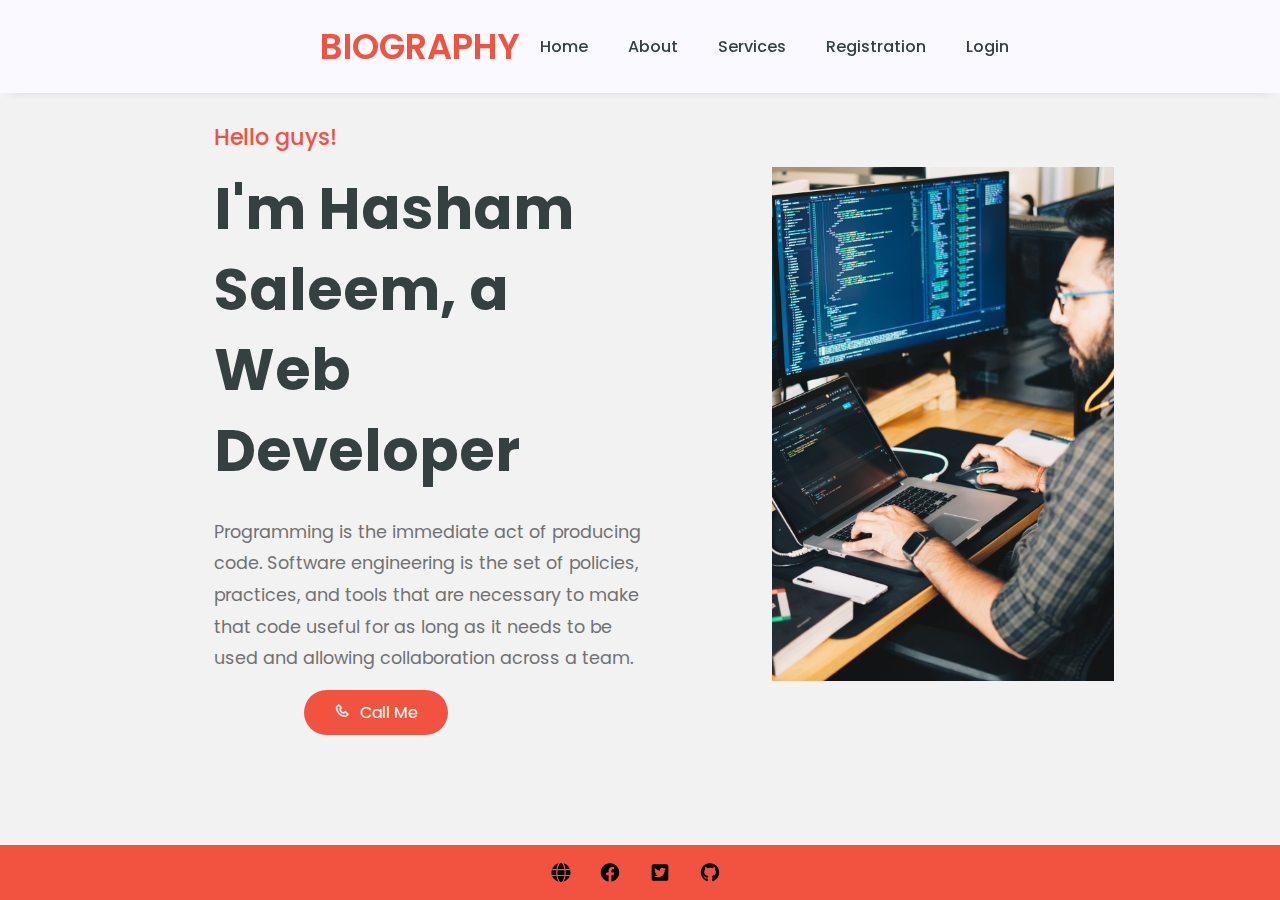
<file: index.html>
<!DOCTYPE html>
<html lang="en">
<head>
    <meta charset="UTF-8">
    <meta http-equiv="X-UA-Compatible" content="IE=edge">
    <meta name="viewport" content="width=device-width, initial-scale=1.0">
    <title>Home</title>
    <link rel="stylesheet" href="./style.css" type="text/css">
    <link rel = "preconnect " href = " https://fonts.googleapis.com">
    <link rel = "preconnect" href = "https://fonts.gstatic.com crossorigin">
    <link href = "https://fonts.googleapis.com/css2?family=Poppins:wght@100;200;300;400;500;600;700;800;900& display=swap " rel= "stylesheet">
    <link href = " https://unpkg.com/boxicons@latest/css/boxicons.min.css "  rel="stylesheet">
</head>
<body>
        <header>
              <a href="#" class="logo">Biography </a>
              <div class="bx bx-menu" id="menu-icon"></div>
                <ul class="navlist">
                    <li><a href="#">Home</a></li>
                    <li><a href="./Assests/pages/about.html" target="_blank">About</a></li>
                    <li><a href="./Assests/pages/services.html" target="_blank">Services</a></li>
                    <li><a href="./Assests/info/registration.html" target="_blank">Registration</a></li>
                    <li><a href="./Assests/info/login.html" target="_blank">Login</a></li>
                 </ul>
        </header>

        <!--start home section-->
        <section class="home" id="home">
            <div class="home-text">
            <h3>Hello guys!</h3>
            <h2>I'm Hasham Saleem, a Web Developer</h2>
            <p>Programming is the immediate act of producing code. Software engineering is the set of policies, practices, and tools that are necessary to make that code useful for as long as it needs to be used and allowing collaboration across a team.</p>
            <a href="#" class="btn"><i class="bx bx-phone"></i>Call Me</a>
        </div>
        <div class="home-img"> 
            <img src="./Assests/images/01.jpg" alt="">
        </div>
        </section>
        <!--start footer section-->
        <footer class="foot">
            <div class="social">
                <a href="#"><img src="./Assests/images/website.svg" alt=""></a>
                <a href="#"><img src="./Assests/images/facebook.svg" alt=""></a>
                <a href="#"> <img src="./Assests/images/twitter.svg" alt=""></a>
                <a href="#"> <img src="./Assests/images/github-brands.svg" alt=""></a>
            </div>
        </footer>
        
</body>
</html>
</file>
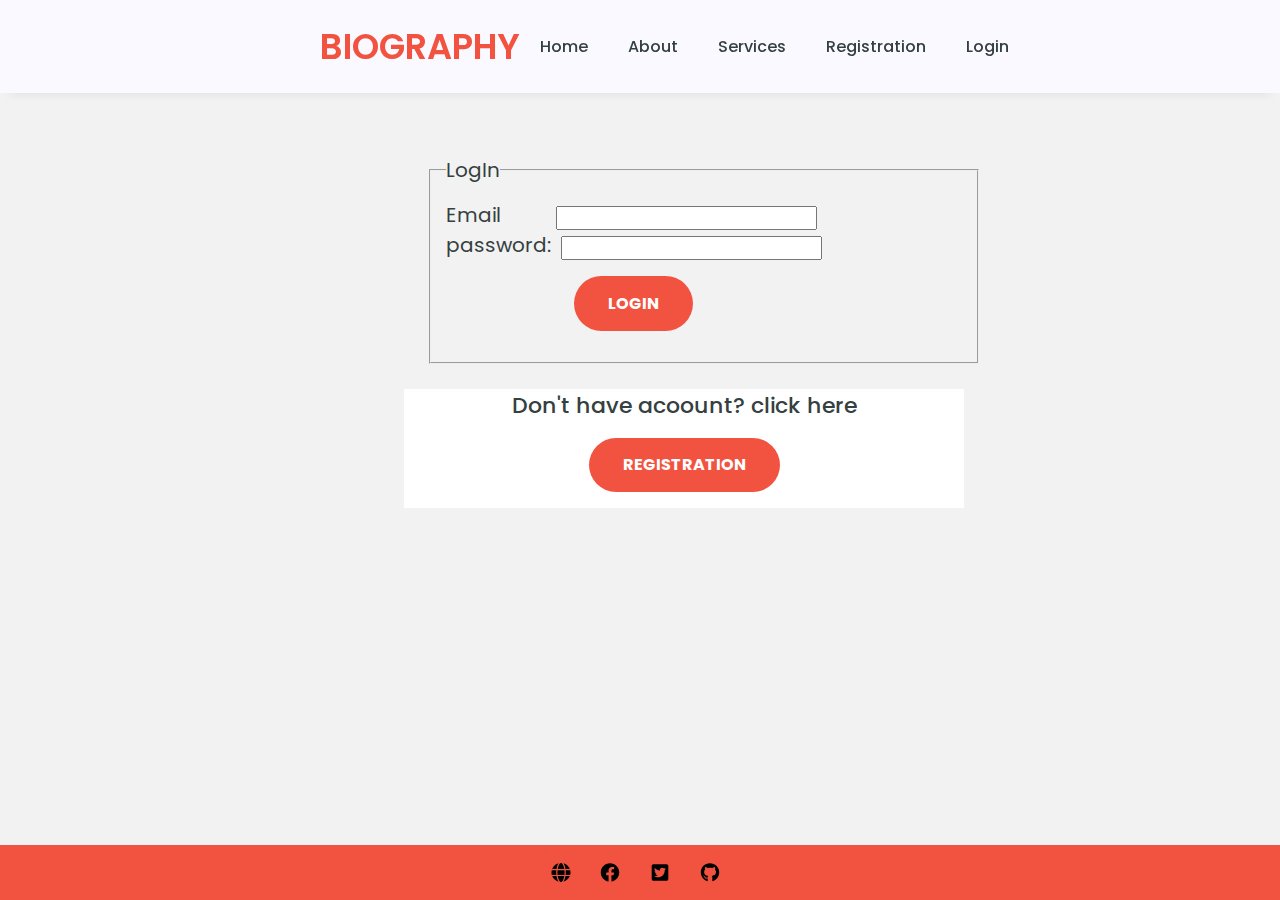
<file: Assests/info/login.html>
<!DOCTYPE html>
<html lang="en">
<head>
    <meta charset="UTF-8">
    <meta http-equiv="X-UA-Compatible" content="IE=edge">
    <meta name="viewport" content="width=device-width, initial-scale=1.0">
    <title>Login</title>
    <link rel="stylesheet" href="../../style.css" type="text/css">
    <link rel="stylesheet" href="../../Assests/styling/servicecss.css" type="text/css">
    <link rel="stylesheet" href="../../Assests/styling/regcss.css" type="text/css">
    <link rel = "preconnect " href = " https://fonts.googleapis.com">
    <link rel = "preconnect" href = "https://fonts.gstatic.com crossorigin">
    <link href = "https://fonts.googleapis.com/css2?family=Poppins:wght@100;200;300;400;500;600;700;800;900& display=swap " rel= "stylesheet">
    <link href = " https://unpkg.com/boxicons@latest/css/boxicons.min.css "  rel="stylesheet">
</head>
<body>
        <header>
              <a href="#" class="logo">Biography </a>
              <div class="bx bx-menu" id="menu-icon"></div>
                <ul class="navlist">
                    <li><a href="../../index.html" target="_blank">Home</a></li>
                    <li><a href="../pages/about.html" target="_blank">About</a></li>
                    <li><a href="../pages/services.html" target="_blank">Services</a></li>
                    <li><a href="../info/registration.html" target="_blank">Registration</a></li>
                    <li><a href="#">Login</a></li>
                </ul>
        </header>

        <!--start Login section-->
       <form action="">    
        <fieldset>
            <legend>LogIn</legend>
            <label for="email">Email&nbsp;&nbsp;&nbsp;&nbsp;&nbsp;&nbsp;&nbsp;&nbsp;&nbsp;&nbsp;</label>
            <input type="email" id="email" name="email"><br>
            <label for="password">password:&nbsp;</label>
            <input type="password" id="password" name="password"><br>
            <input type="submit" class="btn" value="login">
        </fieldset>
        <div class="log">
            <p>Don't have acoount? click here</p><a  href="./registration.html" class="btn" target="_blank">Registration</a>
        </div>
</form>
        <!--start footer section-->
        <footer class="foot">
            <div class="social">
                <a href="#"><img src="../images/website.svg" alt=""></a>
                <a href="#"><img src="../images/facebook.svg" alt=""></a>
                <a href="#"> <img src="../images/twitter.svg" alt=""></a>
                <a href="#"> <img src="../images/github-brands.svg" alt=""></a>
            </div>
        </footer>
        
</body>
</html>
</file>
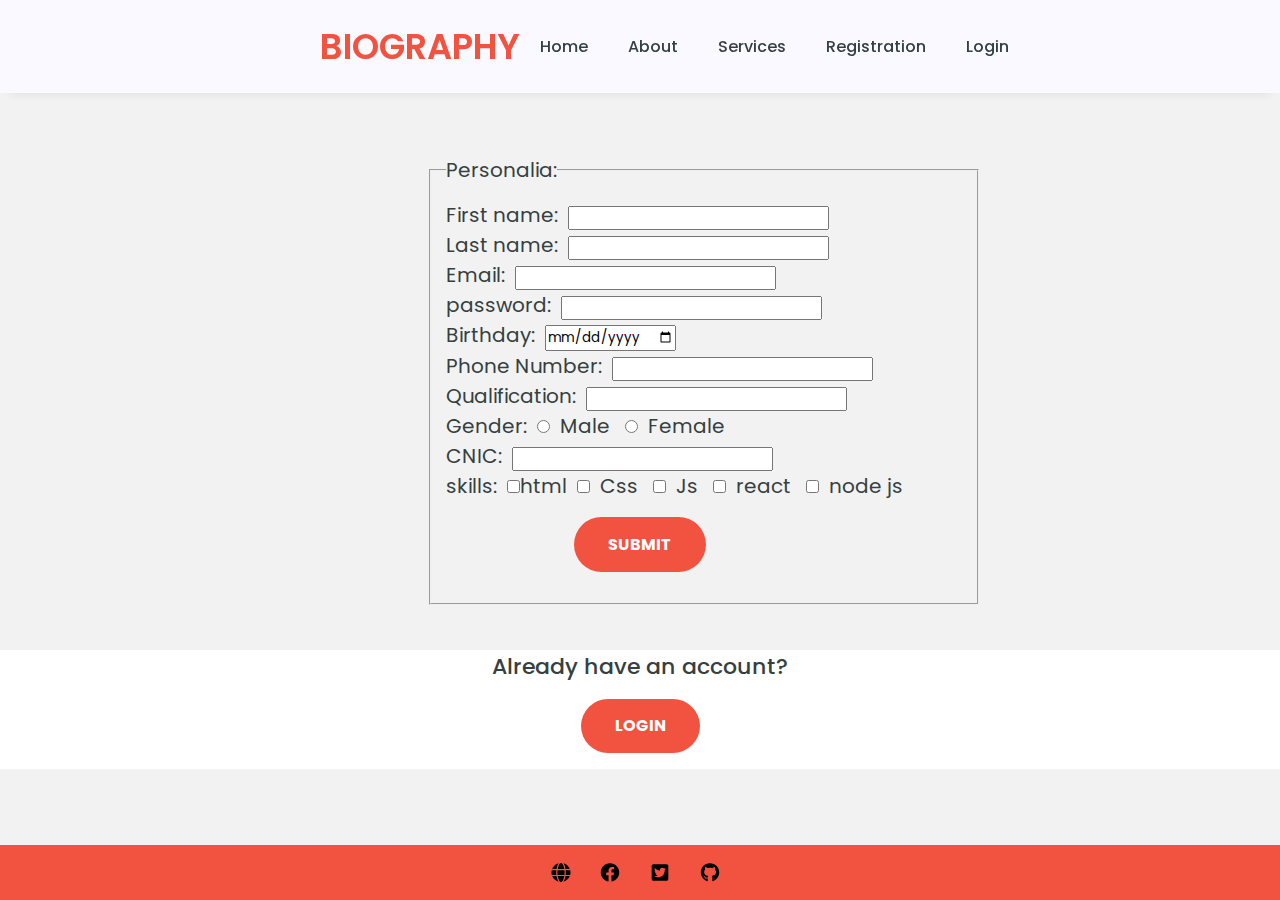
<file: Assests/info/registration.html>
<!DOCTYPE html>
<html lang="en">
<head>
    <meta charset="UTF-8">
    <meta http-equiv="X-UA-Compatible" content="IE=edge">
    <meta name="viewport" content="width=device-width, initial-scale=1.0">
    <title>Registation</title>
    <link rel="stylesheet" href="../../style.css" type="text/css">
    <link rel="stylesheet" href="../../Assests/styling/servicecss.css" type="text/css">
    <link rel="stylesheet" href="../../Assests/styling/regcss.css" type="text/css">
    <link rel = "preconnect " href = " https://fonts.googleapis.com">
    <link rel = "preconnect" href = "https://fonts.gstatic.com crossorigin">
    <link href = "https://fonts.googleapis.com/css2?family=Poppins:wght@100;200;300;400;500;600;700;800;900& display=swap " rel= "stylesheet">
    <link href = " https://unpkg.com/boxicons@latest/css/boxicons.min.css "  rel="stylesheet">
</head>
<body>
        <header>
              <a href="#" class="logo">Biography </a>
              <div class="bx bx-menu" id="menu-icon"></div>
                <ul class="navlist">
                    <li><a href="../../index.html" target="_blank">Home</a></li>
                    <li><a href="../pages/about.html" target="_blank">About</a></li>
                    <li><a href="../pages/services.html" target="_blank">Services</a></li>
                    <li><a href="#">Registration</a></li>
                    <li><a href="../info/login.html" target="_blank">Login</a></li>
                </ul>
        </header>

        <!--start Registration section-->
                <form action="">    
                    <fieldset>
                        <legend>Personalia:</legend>
                        <label for="fname">First name:&nbsp;</label>
                        <input type="text" id="fname" name="fname"><br>
                        <label for="lname">Last name:&nbsp;</label>
                        <input type="text" id="lname" name="lname"><br>
                        <label for="email">Email:&nbsp;</label>
                        <input type="email" id="email" name="email"><br>
                        <label for="password">password:&nbsp;</label>
                        <input type="password" id="password" name="password"><br>
                        <label for="birthday">Birthday:&nbsp;</label>
                        <input type="date" id="birthday" name="birthday"><br>
                        <label for="phoneNumber">Phone Number:&nbsp;</label>
                        <input type="number" id="PhoneNumber" name="phoneNumber"><br>
                        <label for="Education">Qualification:&nbsp;</label>
                        <input type="text" id="Education" name="Education"><br>
                        <label for="Gender">Gender:&nbsp;</label>
                        <input type="radio" id="male" name="gender">&nbsp; Male &nbsp;
                        <input type="radio" id="female" name="gender">&nbsp; Female<br>
                        <label for="CNIC">CNIC:&nbsp;</label>
                        <input type="number" id="CNIC" name="CNIC"><br>
                        <label for="skills">skills:&nbsp;</label>
                        <input type="checkbox" id="skills" name="html">html&nbsp; 
                        <input type="checkbox" id="skills" name="css">&nbsp; Css &nbsp; 
                        <input type="checkbox" id="skills" name="js">&nbsp; Js &nbsp; 
                        <input type="checkbox" id="skills" name="react">&nbsp; react &nbsp; 
                        <input type="checkbox" id="skills" name="nodejs">&nbsp; node js<br>
                        <input type="submit" class="btn" value="Submit">
                    </fieldset>
            </form>
            <div class="log">
                <p>Already have an account?</p><a  href="./login.html" class="btn" target="_blank">login</a>
            </div>
      
        <!--start footer section-->
        <footer class="foot">
            <div class="social">
                <a href="#"><img src="../images/website.svg" alt=""></a>
                <a href="#"><img src="../images/facebook.svg" alt=""></a>
                <a href="#"> <img src="../images/twitter.svg" alt=""></a>
                <a href="#"> <img src="../images/github-brands.svg" alt=""></a>
            </div>
        </footer>
        
</body>
</html>
</file>
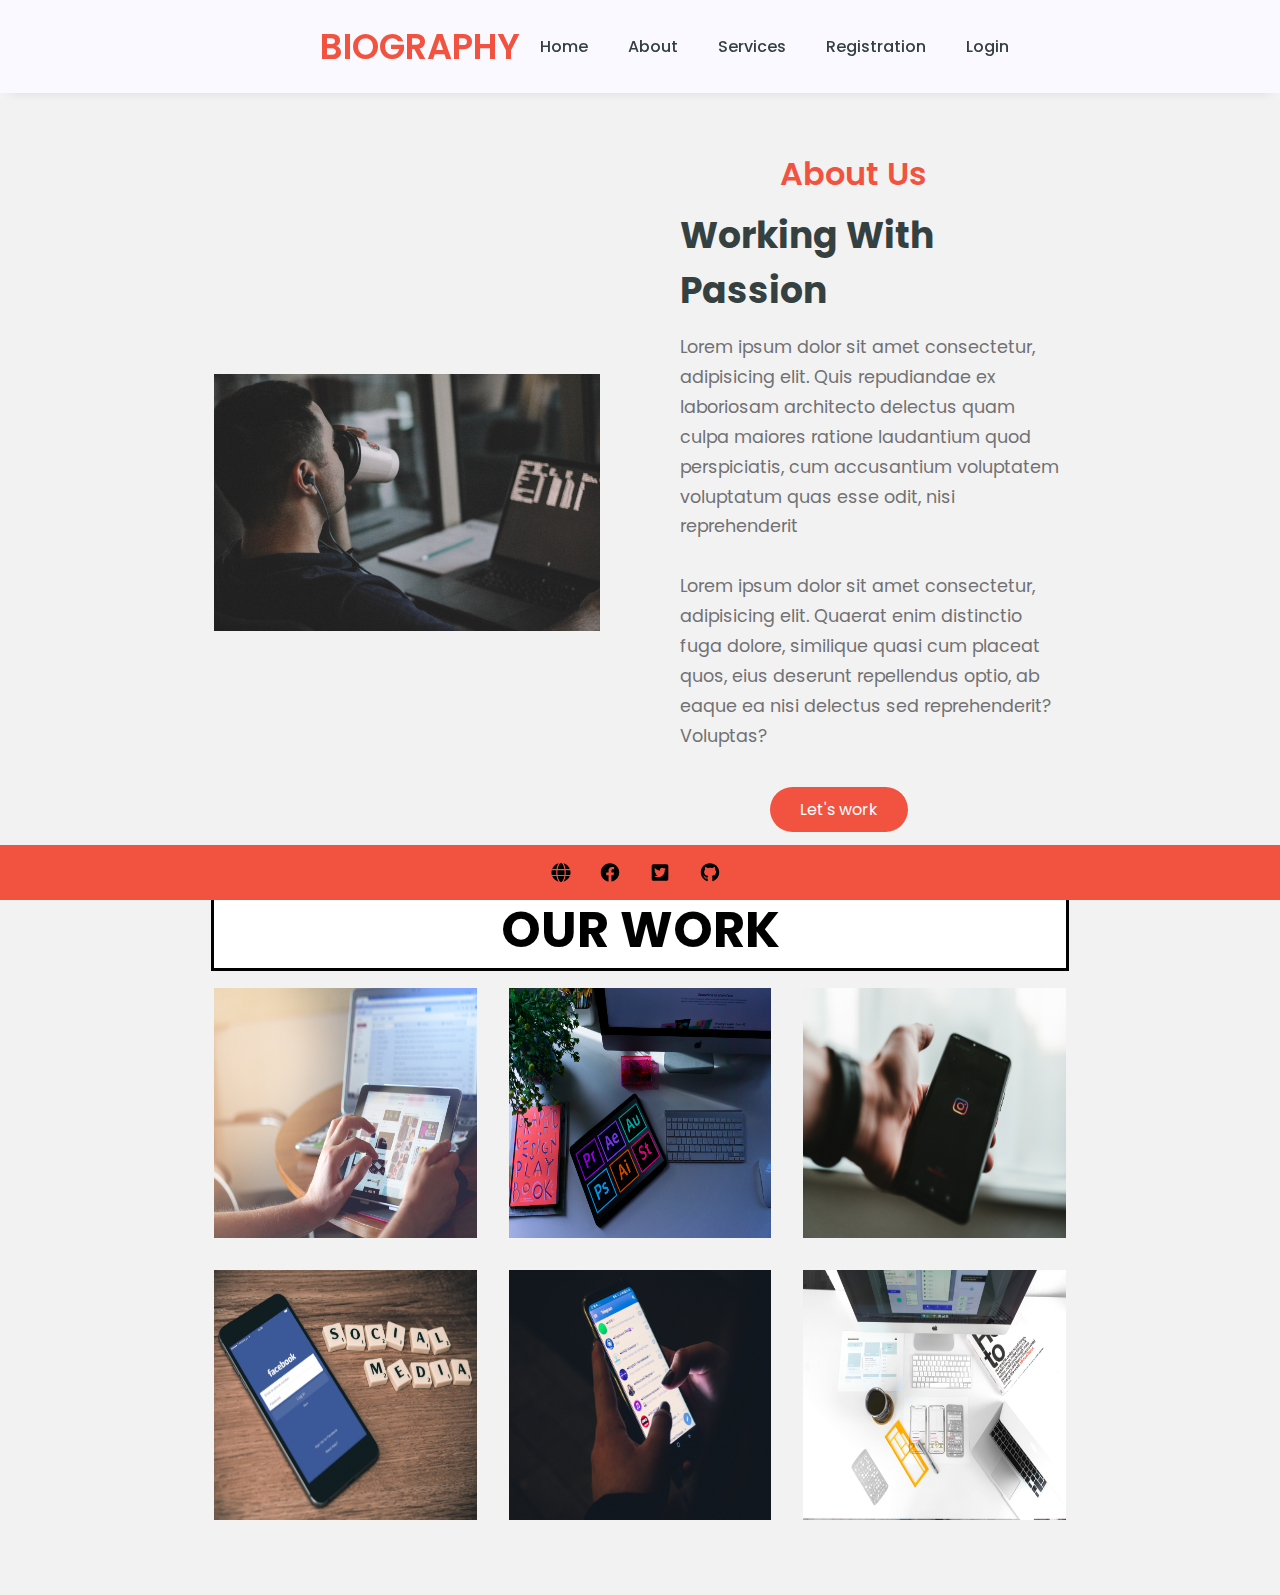
<file: Assests/pages/about.html>
<!DOCTYPE html>
<html lang="en">
<head>
    <meta charset="UTF-8">
    <meta http-equiv="X-UA-Compatible" content="IE=edge">
    <meta name="viewport" content="width=device-width, initial-scale=1.0">
    <title>About</title>
    <link rel="stylesheet" href="../../style.css" type="text/css">
    <link rel="stylesheet" href="../styling/aboutcss.css" type="text/css">
    <link rel = "preconnect " href = " https://fonts.googleapis.com">
    <link rel = "preconnect" href = "https://fonts.gstatic.com crossorigin">
    <link href = "https://fonts.googleapis.com/css2?family=Poppins:wght@100;200;300;400;500;600;700;800;900& display=swap " rel= "stylesheet">
    <link href = " https://unpkg.com/boxicons@latest/css/boxicons.min.css "  rel="stylesheet">
</head>
<body>
        <header>
              <a href="#" class="logo">Biography </a>
              <div class="bx bx-menu" id="menu-icon"></div>
                <ul class="navlist">
                    <li><a href="../../index.html" target="_blank">Home</a></li>
                    <li><a href="#">About</a></li>
                    <li><a href="../pages/services.html" target="_blank">Services</a></li>
                    <li><a href="../info/registration.html" target="_blank">Registration</a></li>
                    <li><a href="../info/login.html" target="_blank">Login</a></li>
                </ul>
        </header>

        <!--start about section-->
       <section class="about" id="about">
        <div class="about-img">
            <img src="../images/02.jpg" width="600px" alt="">
        </div>
        <div class="about-text">
            <span>About Us</span>
            <h2>Working With Passion</h2>
            <p>Lorem ipsum dolor sit amet consectetur, adipisicing elit. Quis repudiandae ex laboriosam architecto delectus quam culpa maiores ratione laudantium quod perspiciatis, cum accusantium voluptatem voluptatum quas esse odit, nisi reprehenderit<br><br>Lorem ipsum dolor sit amet consectetur, adipisicing elit. Quaerat enim distinctio fuga dolore, similique quasi cum placeat quos, eius deserunt repellendus optio, ab eaque ea nisi delectus sed reprehenderit? Voluptas?
            </p>
            <a href="#" class="btn">Let's work</a>
        </div>
       </section>
       <section id="work" class="work">
        <div class="container">
            <h1 class="section-heading">Our Work</h1>
            <div class="card-wrapper">
                <div class="card">
                    <div class="overlay">
                        <span>Category</span>
                        <a href="#">Web development</a>
                    </div>
                    <img src="../images/web.jpg" alt="">
                </div>
                <div class="card">
                    <div class="overlay">
                        <span>Category</span>
                        <a href="#">Graphic Design</a>
                    </div>
                    <img src="../images/graphic.jpg" alt="">
                </div>
                <div class="card">
                    <div class="overlay">
                        <span>Category</span>
                        <a href="#">App development</a>
                    </div>
                    <img src="../images/app.jpg" alt="">
                </div>
                <div class="card">
                    <div class="overlay">
                        <span>Category</span>
                        <a href="#">Digital Marketing</a>
                    </div>
                    <img src="../images/dm.jpg" alt="">
                </div>
                <div class="card">
                    <div class="overlay">
                        <span>Category</span>
                        <a href="#">Ai Chatbot</a>
                    </div>
                    <img src="../images/chat.jpg" alt="">
                </div>
                <div class="card">
                    <div class="overlay">
                        <span>Category</span>
                        <a href="#">UIUX Design</a>
                    </div>
                    <img src="../images/uiux.jpg" alt="">
                </div>
            </div>
        </div>
    </section>
        <!--start footer section-->
        <footer class="foot">
            <div class="social">
                <a href="#"><img src="../images/website.svg" alt=""></a>
                <a href="#"><img src="../images/facebook.svg" alt=""></a>
                <a href="#"> <img src="../images/twitter.svg" alt=""></a>
                <a href="#"> <img src="../images/github-brands.svg" alt=""></a>
            </div>
        </footer>
        
</body>
</html>
</file>
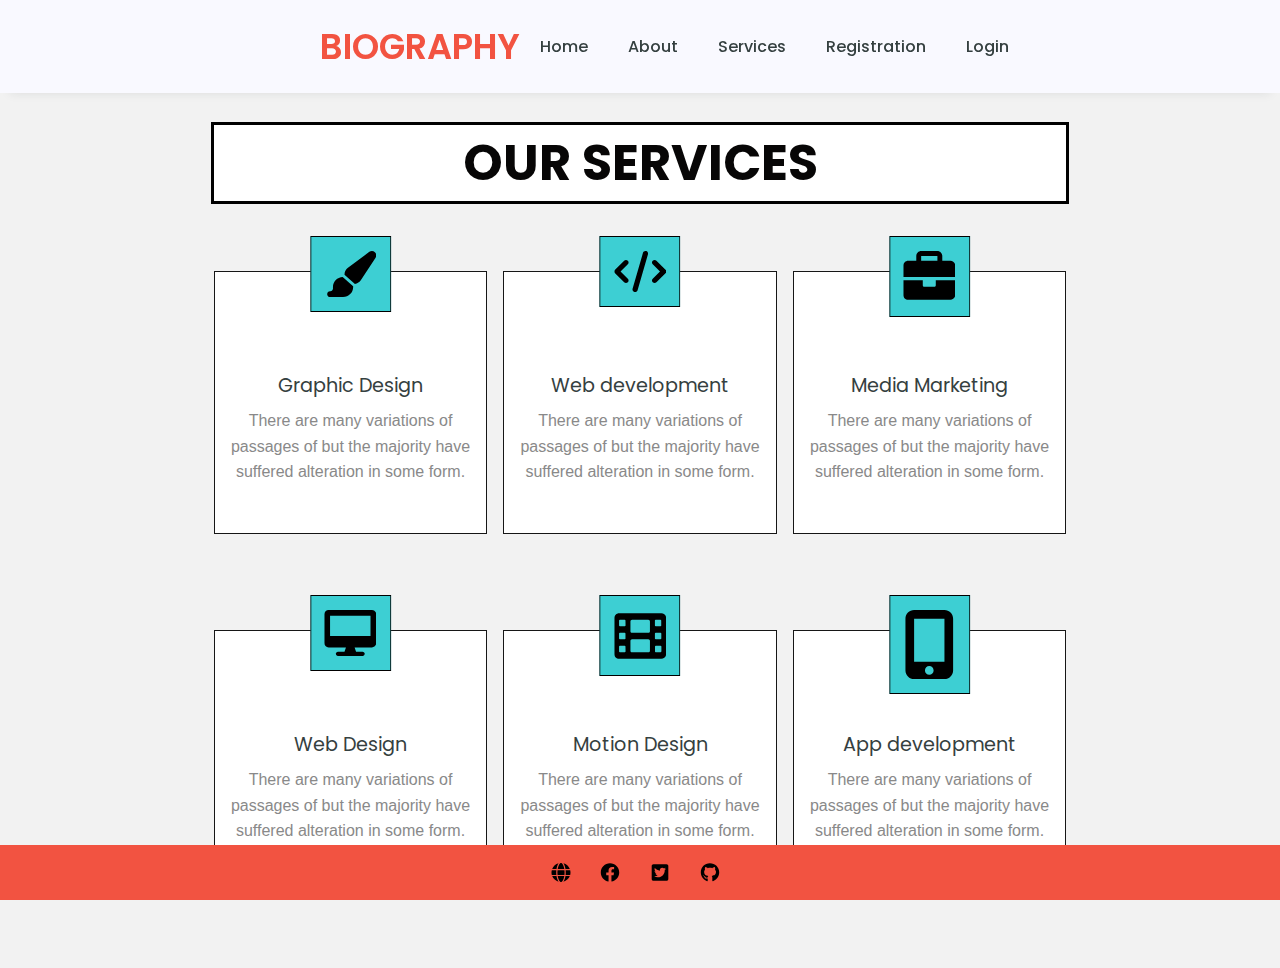
<file: Assests/pages/services.html>
<!DOCTYPE html>
<html lang="en">
<head>
    <meta charset="UTF-8">
    <meta http-equiv="X-UA-Compatible" content="IE=edge">
    <meta name="viewport" content="width=device-width, initial-scale=1.0">
    <title>Services</title>
    <link rel="stylesheet" href="../../style.css" type="text/css">
    <link rel="stylesheet" href="../../Assests/styling/servicecss.css" type="text/css">
    <link rel = "preconnect " href = " https://fonts.googleapis.com">
    <link rel = "preconnect" href = "https://fonts.gstatic.com crossorigin">
    <link href = "https://fonts.googleapis.com/css2?family=Poppins:wght@100;200;300;400;500;600;700;800;900& display=swap " rel= "stylesheet">
    <link href = " https://unpkg.com/boxicons@latest/css/boxicons.min.css "  rel="stylesheet">
</head>
<body>
        <header>
              <a href="#" class="logo">Biography </a>
              <div class="bx bx-menu" id="menu-icon"></div>
                <ul class="navlist">
                    <li><a href="../../index.html" target="_blank">Home</a></li>
                    <li><a href="../pages/about.html"target="_blank">About</a></li>
                    <li><a href="#">Services</a></li>
                    <li><a href="../info/registration.html" target="_blank">Registration</a></li>
                    <li><a href="../info/login.html" target="_blank">Login</a></li>
                </ul>
        </header>

        <!--start services section-->
        <section id="services" class="services">
            <div class="container">
                <div class="OurServices"><h3>Our Services</h3></div>
                <div class="card-wrapper"> 
                    <div class="card">
                        <img src="../images/paintbrush-solid.svg" alt="">
                        <h2>Graphic Design</h2>
                        <p>There are many variations of passages of but the majority have suffered alteration in some
                            form.
                        </p>
                    </div>
                    <div class="card">
                        <img src="../images/code-solid.svg" alt="">
                        <h2>Web development</h2>
                        <p>There are many variations of passages of but the majority have suffered alteration in some
                            form.
                        </p>
                    </div>
                    <div class="card">
                        <img src="../images/briefcase-solid.svg" alt="">
                        <h2>Media Marketing</h2>
                        <p>There are many variations of passages of but the majority have suffered alteration in some
                            form.
                        </p>
                    </div>
                    <div class="card">
                        <img src="../images/desktop-solid.svg" alt="">
                        <h2>Web Design</h2>
                        <p>There are many variations of passages of but the majority have suffered alteration in some
                            form.
                        </p>
                    </div>
                    
                    <div class="card">
                        <img src="../images/film-solid.svg" alt="">
                        <h2>Motion Design</h2>
                        <p>There are many variations of passages of but the majority have suffered alteration in some
                            form.
                        </p>
                    </div>
                    <div class="card">
                        <img src="../images/mobile-screen-button-solid.svg" alt="">
                        <h2>App development</h2>
                        <p>There are many variations of passages of but the majority have suffered alteration in some
                            form.
                        </p>
                    </div>
                </div>
            </div>
        </section>
        <!--start footer section-->
        <footer class="foot">
            <div class="social">
                <a href="#"><img src="../images/website.svg" alt=""></a>
                <a href="#"><img src="../images/facebook.svg" alt=""></a>
                <a href="#"> <img src="../images/twitter.svg" alt=""></a>
                <a href="#"> <img src="../images/github-brands.svg" alt=""></a>
            </div>
        </footer>
        
</body>
</html>
</file>
<file: style.css>
*{
    margin: 0;
    padding: 0;
    box-sizing: border-box;
    font-family: 'Poppins',sans-serif;
    list-style-type : none ; 
    text-decoration : none ;
    scroll-behavior : smooth ;
}
:root {
    --main-color : #f25341 ; 
    --text-color : #354040 ;
    --bg-color : #f9f9ff ;
    --big-font : 3.6rem ;
    --h2-font : 2.26rem ;
    --p-font : 1.1rem ;
    --light:#F2F2F2;
}
body{
    background:var(--light);
    color:var(--text-color )  ;

}
header{ 
    position : fixed;
    width : 100%;
    right : 0;
    top : 0;
    display : flex;
    align-items :center;
    justify-content : space-between; 
    z-index : 111 ;
    padding : 20px 320px ;
    background : var(--bg-color);
    box-shadow : rgba( 33,35,36,0.1 ) 0px 10px 10px -10px;
}
.logo {
    font-size:2.2em;
    font-weight :600 ;
    color:var(--main-color);
    text-transform: uppercase;
}
.navlist{
    display: flex;
}
.navlist a {
    color: var(--text-color);
    font-size: 1rem;
    font-weight: 500;
    padding : 15px 20px ;
    transition : colors .4s;
    
}
.navlist a:hover{
    color: var(--main-color);
}
#menu-icon{
    font-size: 2rem;
    cursor: pointer;
    display: none;
}
section{
    padding: 75px 16.7% ;
}
.home{
    width: 100%;
    min-height: 95vh;
    display: grid;
    grid-template-columns: repeat(2, 1fr);
    grid-gap: 5rem;
    align-items: center;
}
.home-text h3{
    font-size: 1.4rem;
    font-weight: 500;
    margin-bottom: 15px;
    color: var(--main-color);
}
.home-text h2{
    font-size: var(--big-font);
    line-height: 1.4;
    margin-bottom: 25px;
    color: var(--text-color);
}
.home-text p{
    max-width:100% ;
    width: 430px;
    font-size: var(--p-font);
    color: #717173;
    line-height: 1.8;
}
.home-img > img{
    margin: 3rem;
    width: 380px;
    max-width: 100%;
    height: auto;
}
.btn{
    margin-left: 90px;
    margin-top: 15px;
    display: inline-block;
    align-items: center;
    padding: 10px 30px;
    color: white;
    background-color: var(--main-color);
    border-radius:  5rem;
}
.btn i{
    margin-right: 10px;
}
.btn:hover{
    outline: black solid 3px;
    color: black;
    background: #f37465;
    transition: .4s;
    box-shadow: 0 5px 15px 2px rgba( 63 44 44 / 18% );
}
.foot{
    background-color: #f25341;
    height: auto;
    max-width: 100%;
    padding: 10px;
    position: fixed;
    left: 0;
    bottom: 0;
    width: 100%;
}
.social{
    display:flex;
    justify-content:center;
}
.social a{
    display:flex;
    width:40px;
    height:35px;
    border-radius: 50%;
    -webkit-border-radius: 50%;
    -moz-border-radius: 50%;
    -ms-border-radius: 50%;
    -o-border-radius: 50%;
    margin-right:0.6rem;
    transition: all .3s ease;
    -webkit-transition: all .3s ease;
    -moz-transition: all .3s ease;
    -ms-transition: all .3s ease;
    -o-transition: all .3s ease;
}
.social a:hover{
    background:var(--bg-color);
}
.social a img{
    width:100%;
    height:100%;
    padding:0.5rem;
}
</file>
<file: Assests/styling/servicecss.css>
@import './utilities.css';
:root{
    --primary:#3DCFD3;
    --dark:#161616;
    --pure:#FFFFFF;
    --ternary:#898989;
    --light:#F2F2F2;
    --secondary:#070606;
}
section.services{
    background:var(--light);
    
}
section.services .card-wrapper{
 
    display:grid;
    grid-template-columns: repeat(3, 1fr);
    grid-column-gap:1rem;
    grid-row-gap:6rem;
    margin-top: 70px;
}
section.services .card-wrapper .card{
    border: 0.1px solid var(--dark);
    background:var(--pure);
    padding: 3rem 1rem;
    position:relative;
    padding-top:5rem;
    text-align: center;
    transition: all .3s ease;
    -webkit-transition: all .3s ease;
    -moz-transition: all .3s ease;
    -ms-transition: all .3s ease;
    -o-transition: all .3s ease;
}
section.services .card-wrapper .card img{
    margin-top: 20px;
    border: 1px solid black;
    background:var(--primary);
    padding: 5%;
    width: 30%;
    position: absolute;
    top:-3.5rem;
    left:50%;
    transform: translateX(-50%);
    -webkit-transform: translateX(-50%);
    -moz-transform: translateX(-50%);
    -ms-transform: translateX(-50%);
    -o-transform: translateX(-50%);
}

section.services .card-wrapper .card h2{
    margin-top: 8%;
    font-weight: 400;
    font-size: 1.2rem;
    margin-bottom:0.5rem;
}
section.services .card-wrapper .card p{
    font-family: 'Lato', sans-serif;
    color:var(--ternary);
    line-height:1.6;
}

section.services .card-wrapper .card:hover{
    border-radius: 15px;
    background: var(--dark);  
    
}
section.services .card-wrapper .card:hover h2, section.services .card-wrapper .card:hover p{
    color:var(--pure);
}
.OurServices{
    background-color: var(--pure);
    width: 100%;
    outline: 3px solid black;
    margin-top: 50px;;
}

.OurServices h3{
text-align: center;
font-weight: 700;
font-size: 50px;
text-transform: uppercase;
color: var(--secondary);
}
</file>
<file: Assests/styling/regcss.css>
:root{
    --primary:#3DCFD3;
    --dark:#161616;
    --pure:#FFFFFF;
    --ternary:#898989;
    --light:#F2F2F2;
    --secondary:#070606;
}

form{
    margin-top: 110px;
    width: 600px;
    margin-left: 30%;
    padding: 20px;
    
}
form>fieldset{
    width: 550px;
    background:var(--light);
    margin-right: 25px;
    padding: 15px;
    font-size: 20px;
    display: inline-block;
    font-weight: 400;
    margin: 25px;
}

.log{
    text-align: center;
    font-size: 22px;
    background: var(--pure);
    font-weight: 500;
}
</file>
<file: Assests/styling/aboutcss.css>
*{

    box-sizing: border-box;
    font-family: 'Poppins',sans-serif;
    list-style-type : none ; 
    text-decoration : none ;
    scroll-behavior : smooth ;
}
:root {
    --main-color : #f25341 ; 
    --text-color : #354040 ;
    --bg-color : #f9f9ff ;
    --big-font : 3.6rem ;
    --h2-font : 2.26rem ;
    --p-font : 1.1rem ;
    --light:#F2F2F2;
}
.about{
    background-color: var(--light);
    display: grid;
    grid-template-columns: repeat(2, 2fr);
    grid-gap: 5rem;
    align-items: center;
    padding-top: 100px;
    margin-top: 50px;
}
.about-img img{
max-width:100%;
width: 700px;
height: auto;
margin-top: 30px;
}
span{
font-size: 2rem;
font-weight: 600;
color: var(--main-color);
margin-left: 100px;
}
.about-text h2{
    margin-top: 10px;
    font-size: var(--h2-font);
    color: var(--text-color);
    margin-bottom: 15px;
}
.about-text p{
    font-size: var(--p-font);
    align-items: center;
    color: #717173;
    margin-bottom: 20px;
    line-height: 1.7; 
}
section.work{
    background:var(--light);
}
section.work .card-wrapper{
    display:grid;
    grid-template-columns:repeat(3,1fr);
    grid-gap:2rem;
}
section.work .card-wrapper .card{
    position:relative;
    height:250px;

}
section.work .card-wrapper .card .overlay{
    outline: var(--text-color) 0.3rem solid;
    position:absolute;
    left:0;
    width:100%;
    height:100%;
    background:rgba(61, 207, 211,0.9);
    display:flex;
    justify-content: center;
    align-items: center;
    flex-direction:column;
    color:var(--text-color);
    opacity:0;
    transition:all .3s ease;
    -webkit-transition:all .3s ease;
    -moz-transition:all .3s ease;
    -ms-transition:all .3s ease;
    -o-transition:all .3s ease;
}
section.work .card-wrapper .card:hover .overlay{
    opacity:1;
}
section.work .card-wrapper .card .overlay span{
    padding-right: 70px;
    color: black;
}
section.work .card-wrapper .card .overlay a{
    color:var(--bg-color);
    text-decoration: none;
}
section.work .card-wrapper .card img{
    height:100%;
    width:100%;
} 
.section-heading{
    background-color:white;
    width: 100%;
    outline: 3px solid black;
    text-transform: uppercase;
    text-align: center;
    margin-top: -90px;
    text-align: center;
    font-weight: 700;
    font-size: 50px;
    color: black;
    margin-bottom: 20px;
}
</file>
